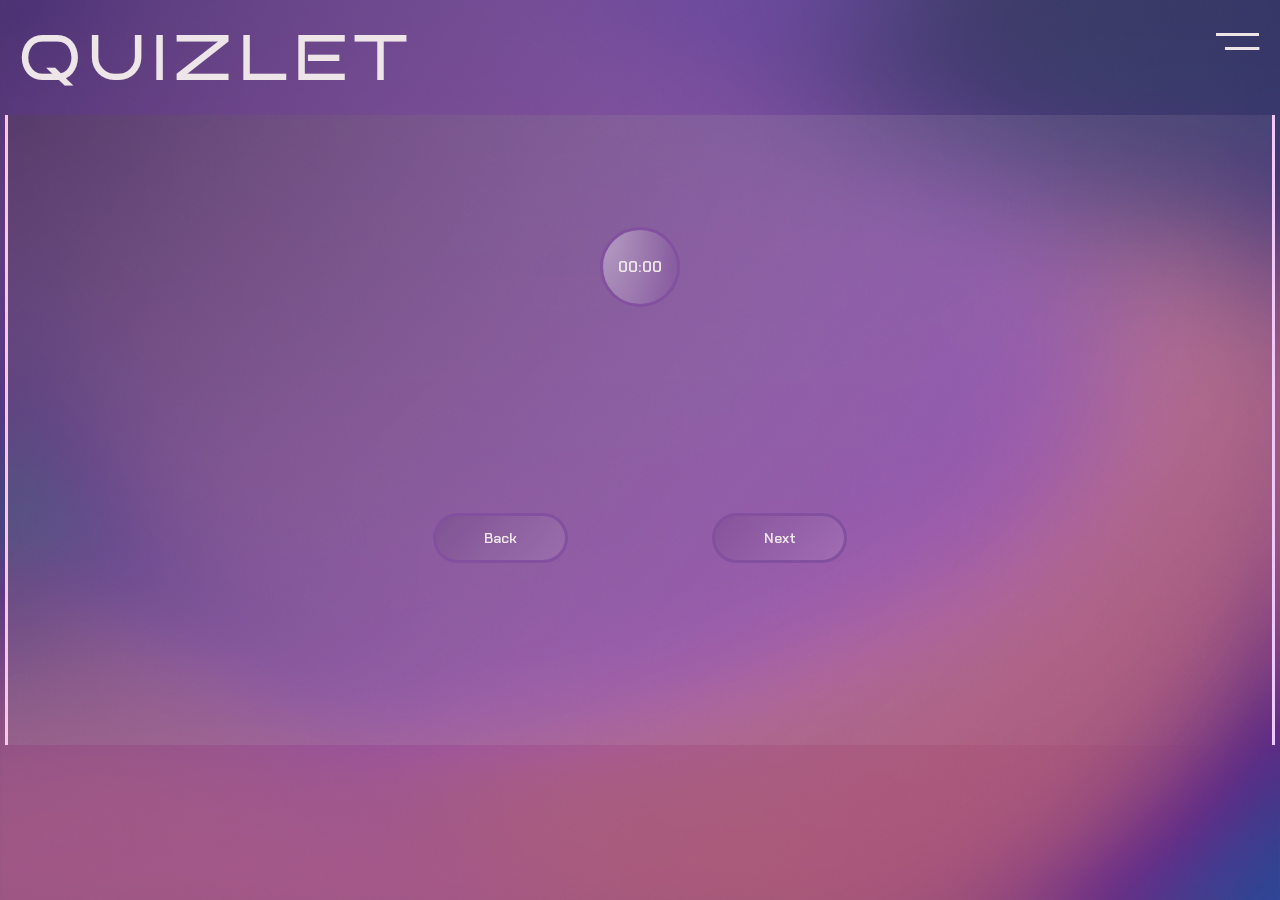
<file: quiz.html>
<!DOCTYPE html>
<html lang="en">

<head>
    <meta charset="UTF-8">
    <meta http-equiv="X-UA-Compatible" content="IE=edge">
    <meta name="viewport" content="width=device-width, initial-scale=1.0">
    <title>Quiz</title>
    <link href="/css/quiz.css" rel="stylesheet" />
    <link href="components/navbar/navbar.css" rel="stylesheet" />
    <link href='https://fonts.googleapis.com/css?family=Chakra Petch' rel='stylesheet'>
    <link href='https://fonts.googleapis.com/css?family=Bruno Ace' rel='stylesheet'>
</head>


<!-- nav bar -->
<header>
    <div>
        <p class="quizlet">Quizlet</p>
    </div>
    <div class="navigation">
        <button class="hamburger" onclick="show()">
            <img src="/assets/menu.png" />
        </button>
        <nav>
            <h1 class="menutitle">Menu</h1>
            <ul>
                <li><a class="a" href="/">Home</a></li>
                <li><a class="a" href="#">Quizzes</a></li>
            </ul>
        </nav>
    </div>
    <script src="/components/navbar/nav.js"></script>
</header>
<!-- -->

<body>
    <div class="container">
        <div id="timer" class="timer">00:00</div>
        <div id="container" class="question__container">
            <h3 id="questionText" class="questionText"></h3>
            <ul id="answerList" class="answerList"></ul>
        </div>
        <div>
            <button onclick=backBtn() class="btn">Back</button>
            <button id="nextButton" onclick=nextBtn() class="btn">Next</button>

        </div>
    </div>

    <script src="quiz.js"></script>


</body>

</html>
</file>
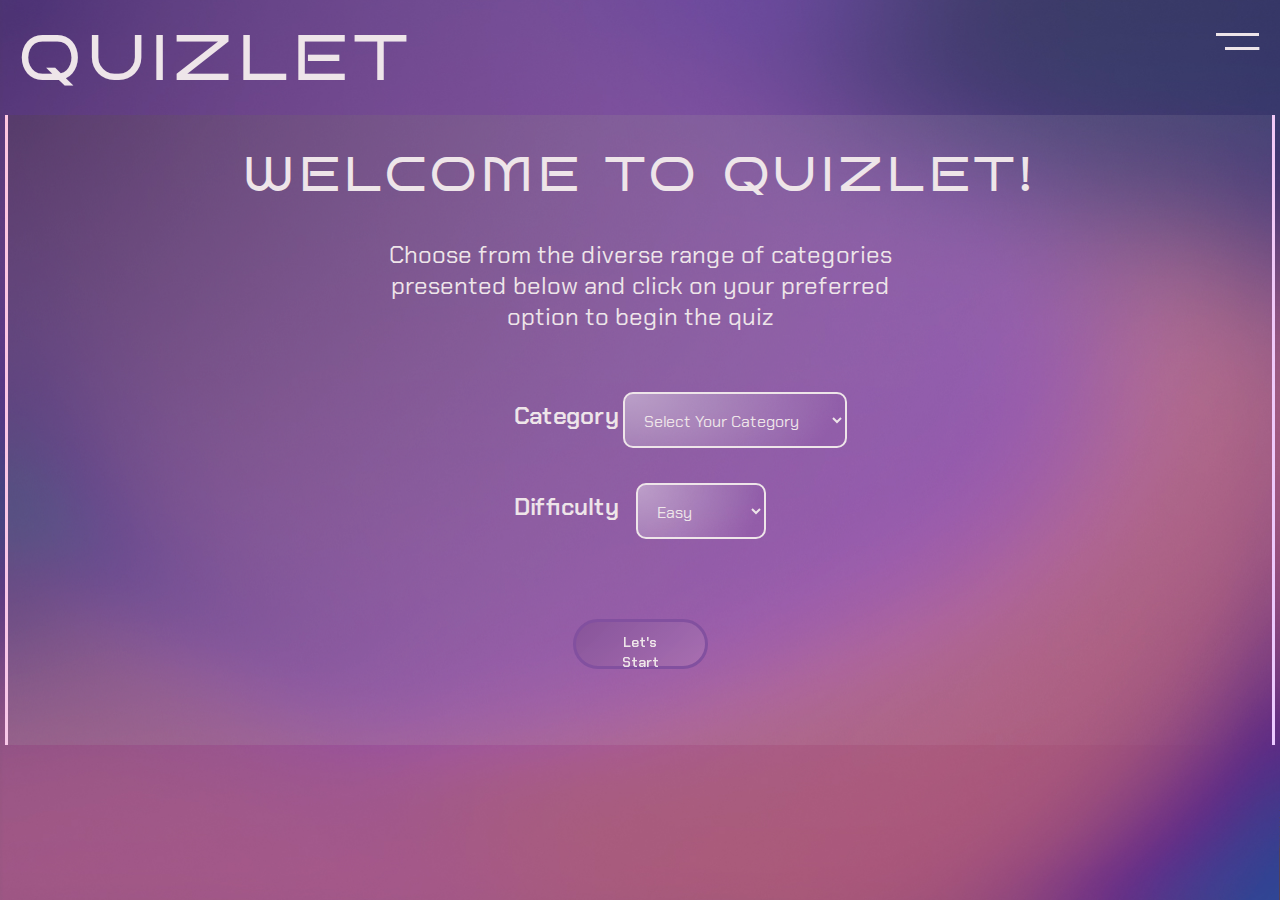
<file: quizzes.html>
<!DOCTYPE html>
<html lang="en">
<head>
    <meta charset="UTF-8">
    <meta http-equiv="X-UA-Compatible" content="IE=edge">
    <meta name="viewport" content="width=device-width, initial-scale=1.0">
    <title>Quizlet | Quizzes</title>
    <link href="/css/quizzes.css" rel="stylesheet" />
    <link href="components/navbar/navbar.css" rel="stylesheet" />
    <link href='https://fonts.googleapis.com/css?family=Chakra Petch' rel='stylesheet'>
    <link href='https://fonts.googleapis.com/css?family=Bruno Ace' rel='stylesheet'>

</head>

<!-- nav bar -->
<header>
<div>
  <p class="quizlet">Quizlet</p>
</div>
<div class="navigation">
  <button class="hamburger" onclick="show()">
    <img src="/assets/menu.png" />
  </button>
  <nav>
    <h1 class="menutitle">Menu</h1>
    <ul>
      <li><a class="a" href="/">Home</a></li>
      <li><a class="a" href="#">Quizzes</a></li>
    </ul>
  </nav>
</div>
<script src="/components/navbar/nav.js"></script>
</header>
<!-- -->

<body>
  <div class="container">
    <div class="titledescription">
      <h1 class="h1">Welcome to Quizlet!</h1>
      <p class="p">Choose from the diverse range of categories presented below and click on your preferred option to begin the quiz
      </p>
    </div>
    <div class="selection_group_category">
      <label for="category" class="label">Category</label>
      <select name="category" id="category">
          <option>Select Your Category</option>
      </select>
  </div>
  
      <div class="selection_group amount">
          <label for="number" class="label">Number</label>
          <select name="number" id="number">
            <option>10</option>
          </select>
      </div>
  
      <div class="selection_group_difficulty">
        <label for="difficulty" class="label">Difficulty</label>
        <select name="difficulty" id="difficulty">
            <option>Easy</option>
            <option>Medium</option>
            <option>Hard</option>
        </select>
    </div>
  
    <button onclick="getQuiz()" class="button">Let's Start</button>
  </div>
  
    <div id="error" class="error">Error: must select a category</div>
    <script src="quizzes.js"></script>
  </div>


</body>
</html>
</file>
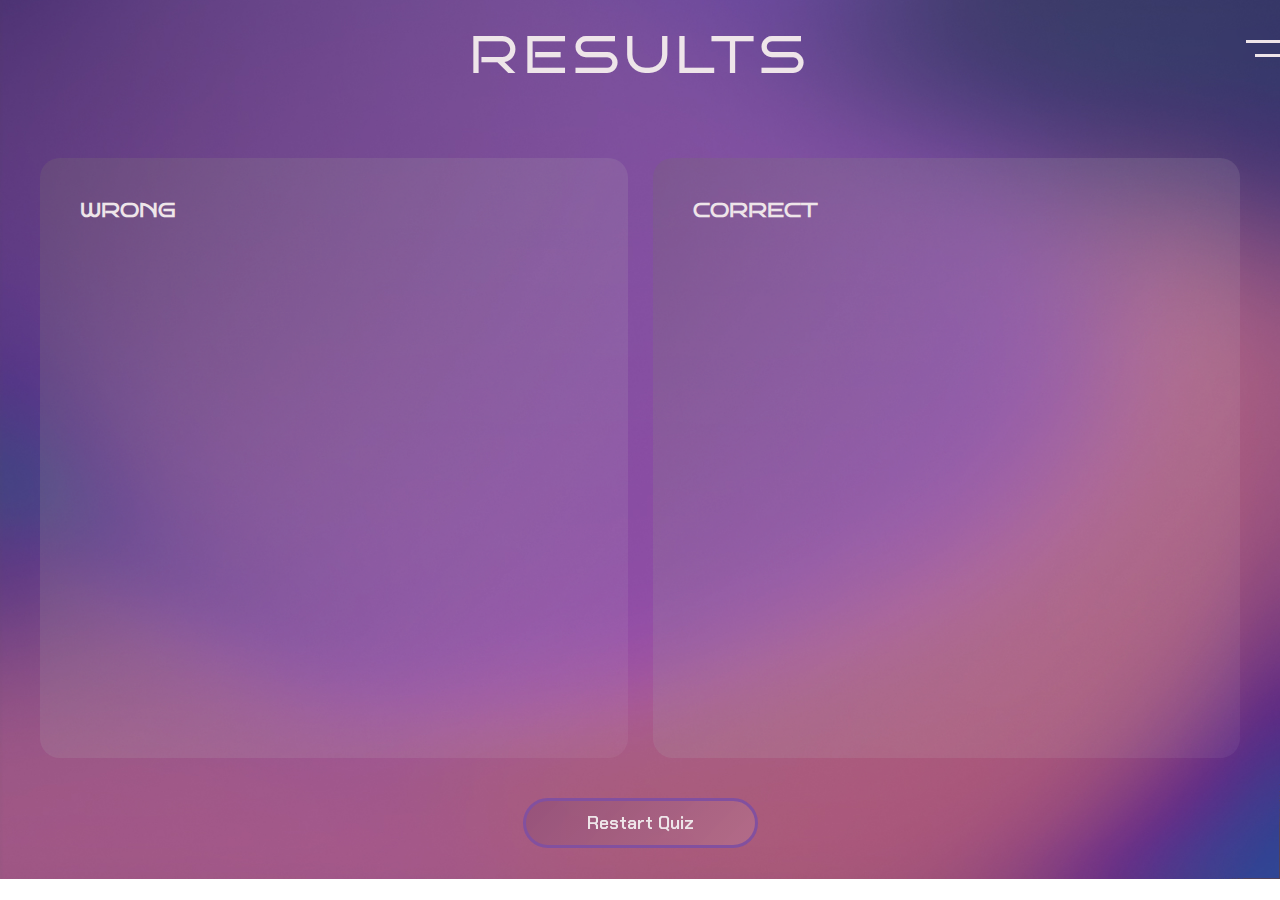
<file: result.html>
<!DOCTYPE html>
<html lang="en">
<head>
    <meta charset="UTF-8">
    <meta http-equiv="X-UA-Compatible" content="IE=edge">
    <meta name="viewport" content="width=device-width, initial-scale=1.0">
    <title>Quizlet | Results</title>
    <link href="/css/result.css" rel="stylesheet" />
    <link href="components/navbar/navbar.css" rel='stylesheet'>
    <link href='https://fonts.googleapis.com/css?family=Chakra Petch' rel='stylesheet'>
    <link href='https://fonts.googleapis.com/css?family=Bruno Ace' rel='stylesheet'>
</head>

<!-- nav bar -->
<header>
    <div class="navigation">
      <button class="hamburger" onclick="show()">
        <img src="/assets/menu.png" />
      </button>
      <nav>
        <h1 class="menutitle">Menu</h1>
        <ul>
          <li><a class="a" href="/">Home</a></li>
          <li><a class="a" href="quizzes.html">Quizzes</a></li>
        </ul>
      </nav>
    </div>
    <script src="/components/navbar/nav.js"></script>
  </header>
<!-- -->

<body>
    <h1 class="title">Results</h1>


    <div id="score" class="score"></div>
    <div id="summary" class="summary"></div>

    <div class="container">

        <div class="container1">
            <h3 class="wrongTitle">Wrong</h3>
            <div id="wrongAnswersList" class="wrongList"></div><br />
        </div>

        <div class="container2">
            <h3 class="correctTitle">Correct</h3>
            <div id="correctAnswersList" class="correctList"></div>
        </div>
    </div>

    <div class="container3">
    <button><a href="index.html">Restart Quiz</a></button>
</div>

    <script src="quiz.js"></script>
    <script src="result.js"></script>

</body>

</html>
</file>
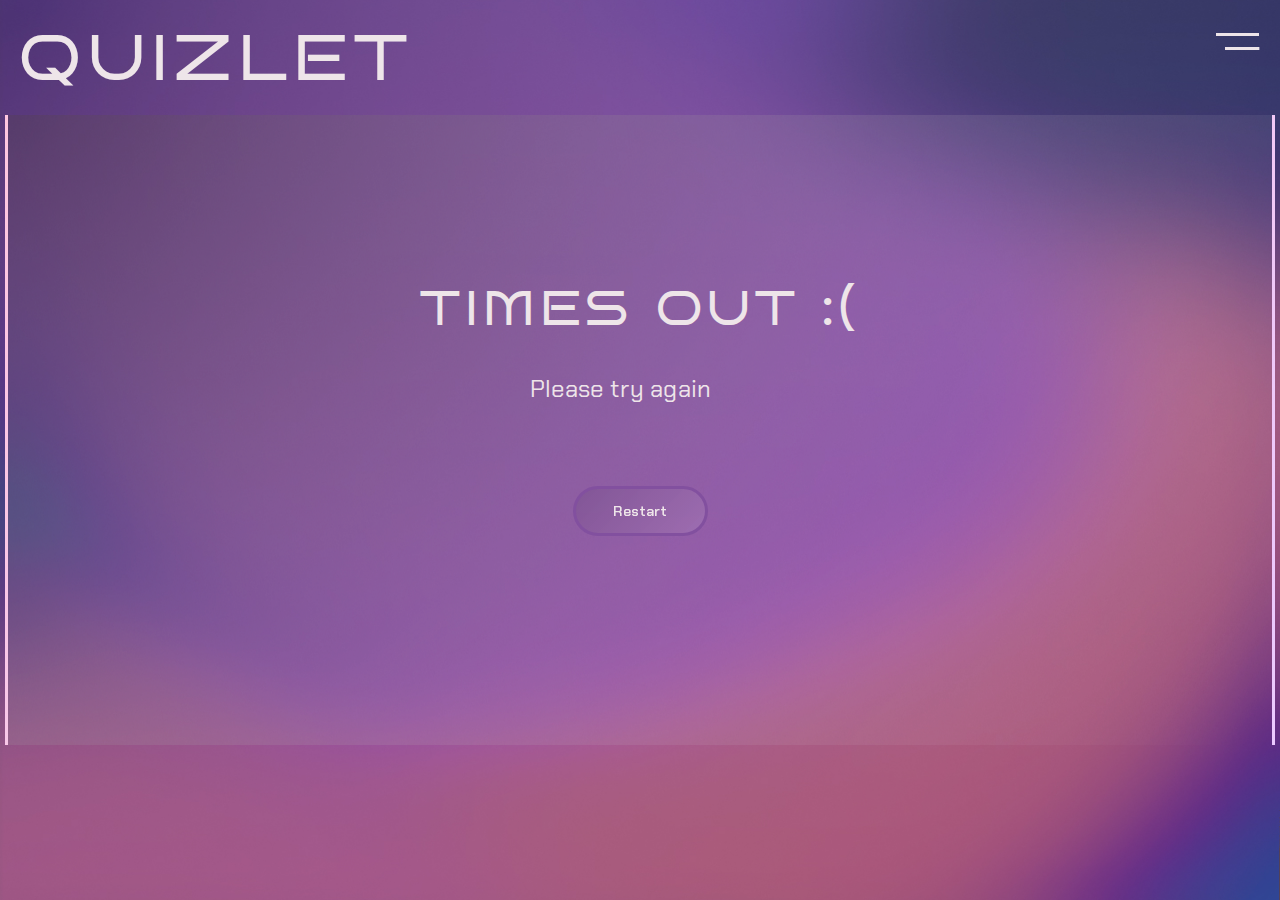
<file: timeOut.html>
<!DOCTYPE html>
<html lang="en">

<head>
    <meta charset="UTF-8">
    <meta http-equiv="X-UA-Compatible" content="IE=edge">
    <meta name="viewport" content="width=device-width, initial-scale=1.0">
    <title>Quizlet | Quizzes</title>
    <link href="/css/quizzes.css" rel="stylesheet" />
    <link href="components/navbar/navbar.css" rel="stylesheet" />
    <link href='https://fonts.googleapis.com/css?family=Chakra Petch' rel='stylesheet'>
    <link href='https://fonts.googleapis.com/css?family=Bruno Ace' rel='stylesheet'>

</head>

<!-- nav bar -->
<header>
    <div>
        <p class="quizlet">Quizlet</p>
    </div>
    <div class="navigation">
        <button class="hamburger" onclick="show()">
            <img src="/assets/menu.png" />
        </button>
        <nav>
            <h1 class="menutitle">Menu</h1>
            <ul>
                <li><a class="a" href="/">Home</a></li>
                <li><a class="a" href="#">Quizzes</a></li>
            </ul>
        </nav>
    </div>
    <script src="/components/navbar/nav.js"></script>
</header>
<!-- -->

<body>
    <div class="container">
        <div class="titledescription">
            <h1 class="h1">Times Out :(</h1>
            <p class="p">Please try again
            </p>
        </div>

       
        <a href="quizzes.html"><button class="button">Restart</button></a>



</body>

</html>
</file>
<file: css/quiz.css>
* {
    margin: 0;
    padding: 0;
    box-sizing: border-box;
  }
  

body {
    background-image: url("/assets/bg.jpg");
    background-size: cover;
    background-position: center;
    background-repeat: no-repeat;
    height: 100vh;
    width: 100%;
    display: flex;
    flex-direction: column;
}

.quizlet {
    font-size: 64px;
    font-family: 'Bruno Ace', sans-serif;
    text-transform: uppercase;
    color: #eee5e9;
    margin: 0.3em;
    font-weight: 400;
    line-height: 77px;
    letter-spacing: 0.1em;
}

.container {
    background-image: url("/assets/glassrectangle.png");
    background-size: auto;
    background-position: center;
    background-repeat: no-repeat;
    display: flex;
    flex-direction: column;
    justify-content: center;
    align-items: center;
    width: 100%;
    height: 70%;
}


/*Answer Buttons & Container*/
.question__container{
    display: flex;
    align-items: center;
    justify-content: center;
    flex-direction: column;
}
.question__container h3{
    display: flex;
    font-family: 'Chakra Petch', sans-serif;
    font-size: 2.5rem;
    color: #eee5e9;
    font-weight: 400;
    letter-spacing: 0.1em;
    margin: 1rem;
    text-align: center;
    margin: 0.5em;
    max-width: 1000px;
}
.answerList button{
    box-sizing: border-box;
    padding: 16px 30px 16px 15px;  /* Increase right padding */
    background: radial-gradient(97.57% 210.75% at 0.9% 2.98%, rgba(255, 255, 255, 0.4) 0%, rgba(255, 255, 255, 0) 100%);
    border: 2px solid #eee5e971;
    border-radius: 100px;
    color: #EEE5E9;
    font-family: 'Chakra Petch', sans-serif;
    font-size: 18px;
    cursor: pointer;
    padding: 10px 30px 10px 30px;
    min-width: 250px;
    min-height: 50px;
    font-weight: 600;
    line-height: 20px;
}
.answerList button:hover{
    background-image: linear-gradient(114.55deg, rgba(113, 53, 151, 0.9) 2.13%, rgba(66, 38, 84, 0) 98.14%), radial-gradient(97.09% 224.61% at 1.38% 96.94%, rgba(240, 207, 255, 0) 0%, #7D4497 100%), radial-gradient(97.57% 210.75% at 0.9% 2.98%, rgba(243, 216, 255, 0) 0%, #E4B0FC 100%);


}
.answerList button:focus{
    background-image: linear-gradient(114.55deg, rgba(113, 53, 151, 0.9) 2.13%, rgba(66, 38, 84, 0) 98.14%), radial-gradient(97.09% 224.61% at 1.38% 96.94%, rgba(240, 207, 255, 0) 0%, #7D4497 100%), radial-gradient(97.57% 210.75% at 0.9% 2.98%, rgba(243, 216, 255, 0) 0%, #E4B0FC 100%);
}

.answerList {
    margin: 2rem;
    display: grid;
    grid-template-columns: repeat(2, 1fr);
    grid-template-rows: repeat(2, 1fr);
    grid-column-gap: 2rem;
    grid-row-gap: 2rem;
    }

/*Button*/
.btn {
    margin: 5em;
    background: linear-gradient(134deg, rgba(66, 38, 84, 0.15), rgba(255, 255, 255, 0.1));
    backdrop-filter: blur(10px);
    border: 3px solid #82509F;
    border-radius: 100px;
    color: #EEE5E9;
    font-family: 'Chakra Petch', sans-serif;
    font-size: 14px;
    cursor: pointer;
    padding: 10px 30px 10px 30px;
    width: 135px;
    height: 50px;
    font-weight: 600;
    line-height: 20px;
}

  .btn:hover {
    background-image: linear-gradient(114.55deg, rgba(113, 53, 151, 0.9) 2.13%, rgba(66, 38, 84, 0) 98.14%), radial-gradient(97.09% 224.61% at 1.38% 96.94%, rgba(240, 207, 255, 0) 0%, #7D4497 100%), radial-gradient(97.57% 210.75% at 0.9% 2.98%, rgba(243, 216, 255, 0) 0%, #E4B0FC 100%);
  }

  .btn:disabled{
   display: none;
  }

/*timer*/
.timer{
    width: 5rem;
    min-height: 5rem;
    display: flex;
    align-items: center;
    justify-content: center;
    background: radial-gradient(97.57% 210.75% at 0.9% 2.98%, rgba(255, 255, 255, 0.4) 0%, rgba(255, 255, 255, 0) 100%);
    backdrop-filter: blur(10px);
    border: 3px solid #82509F;
    border-radius: 100px;
    color: #EEE5E9;
    font-family: 'Chakra Petch', sans-serif;
    font-size:1.rem;
    cursor: pointer;
    font-weight: 600;
    line-height: 20px;

}
</file>
<file: components/navbar/navbar.css>
@import url("https://fonts.cdnfonts.com/css/chakra-petch");

.navigation {
  position: fixed;
  top: 0;
  right: -500px;
  width: 285px;
  height: 100%;
  background-image: url("/assets/background.png");
  background-size: cover;
  transition: 0.5s;
  border-radius: 27px 0 0 27px;
}

.logo {
  margin: 1.5rem;
}

.menutitle {
  display: flex;
  flex-direction: row;
  align-items: center;
  padding: 0px 4px 0px 20px;
  gap: 16px;
  position: absolute;
  left: 2.11%;
  right: 67.37%;
  top: 3.91%;
  bottom: 93.75%;
  font-family: "Chakra Petch";
  font-weight: 500;
  font-size: 16px;
  line-height: 24px;
  color: #EEE5E9;
  text-transform: uppercase;
}

.navigation ul {
  display: flex;
  flex-direction: column;
  align-items: flex-start;
  padding: 0;
  margin: 5rem 1rem 0.5rem 1rem;
}

.navigation ul li {
  width: 190px;
  height: 25px;
  display: flex;
  line-height: 20px;
  text-align: left;
  font-weight: 500;
  list-style-type: none;
  font-size: 14px;
  padding: 20px 30px;
  transition: all 0.3s ease;
  font-family: "chakra petch", sans-serif;
  align-items: center;
  text-shadow: 0px 0px 16px #eee5e9ad;
  margin-top: 0.5rem;
}

.a {
  text-decoration: none;
  color: #EEE5E9;
}

.navigation ul li:hover {
  width: 208px;
  height: 52px;
  background-image: url("/assets/hover.png");
  background-size: cover;
  border-radius: 12px;
}


.hamburger,
.bar {
  position: fixed;
}

.hamburger {
  display: block;
  top: 5%;
  left: 95%;
  width: 30px;
  height: 30px;
  transform: translateY(-50%);
  border: 0;
  background: 0 0;
}

.hamburger.hidden {
  display: none;
}

.navigation.active {
  right: 0;
  z-index: 1;
}
</file>
<file: css/quizzes.css>
* {
    margin: 0;
    padding: 0;
    box-sizing: border-box;
  }
  

body {
    background-image: url("/assets/bg.jpg");
    background-size: cover;
    background-position: center;
    background-repeat: no-repeat;
    height: 100vh;
    width: 100%;
    display: flex;
    flex-direction: column;
}

.quizlet {
    font-size: 64px;
    font-family: 'Bruno Ace', sans-serif;
    text-transform: uppercase;
    color: #eee5e9;
    margin: 0.3em;
    font-weight: 400;
    line-height: 77px;
    letter-spacing: 0.1em;
}

.container {
    background-image: url("/assets/glassrectangle.png");
    background-size: auto;
    background-position: center;
    background-repeat: no-repeat;
    display: flex;
    flex-direction: column;
    justify-content: center;
    align-items: center;
    width: 100%;
    height: 70%;
}

.titledescription {
    display: flex;
    text-align: center;
    justify-content: center;
    align-items: center;
    flex-direction: column;
}


.h1 {
    display: flex;
    font-family: 'Bruno Ace', sans-serif;
    font-size: 48px;
    color: #eee5e9;
    font-weight: 400;
    letter-spacing: 0.1em;
    text-transform: uppercase;
    margin: 1rem;
    text-align: center;
    margin: 0.5em;
}

.p {
    display: flex;
    font-family: 'Chakra Petch', sans-serif;
    font-size: 24px;
    color: #eee5e9;
    font-weight: 400;
    text-align: center;
    width: 45%;
    margin: 0.5em;
}

.amount {
    visibility: hidden;
}

.selection_container {
    display: flex;
    flex-direction: column;
    align-items: center;
    justify-content: space-around;
    width: 40%;
}

.selection_group_category, .selection_group_difficulty {
    width: 225px;
    display: flex;
    flex-direction: row;
    justify-content: flex-start;
    align-items: center;
    margin: 10px; /* Adds a margin around the groups */
}

.selection_group_category {
    width: 20%;
    margin-top: 3em;

}

.selection_group_difficulty {
    margin-top: -4.5em;
    width: 20%;
}

.label, select {
    margin: 0 2px; /* Reduces the space between label and select */
}


.label {
    display: flex;
    font-family: 'Chakra Petch', sans-serif;
    font-size: 24px;
    color: #eee5e9;
    font-weight: 600;
    text-align: center;
    width: 100%;
    margin-bottom: 10px;
    
}

select {
    box-sizing: border-box;
    padding: 16px 30px 16px 15px;  /* Increase right padding */
    width: 225px;  /* Increase width */
    height: 56px;
    background: radial-gradient(97.57% 210.75% at 0.9% 2.98%, rgba(255, 255, 255, 0.4) 0%, rgba(255, 255, 255, 0) 100%);
    border: 2px solid #eee5e9;
    border-radius: 10px;
    color: #eee5e9;
    font-family: 'Chakra Petch', sans-serif;
    font-size: 16px;
}

select option {
    color: #564154;
}

/* button */
.button {
    margin: 5em;
    background: linear-gradient(134deg, rgba(66, 38, 84, 0.15), rgba(255, 255, 255, 0.1));
    backdrop-filter: blur(10px);
    border: 3px solid #82509F;
    border-radius: 100px;
    color: #EEE5E9;
    font-family: 'Chakra Petch', sans-serif;
    font-size: 14px;
    cursor: pointer;
    padding: 10px 30px 10px 30px;
    width: 135px;
    height: 50px;
    font-weight: 600;
    line-height: 20px;
}


  .button:hover {
    background-image: linear-gradient(114.55deg, rgba(113, 53, 151, 0.9) 2.13%, rgba(66, 38, 84, 0) 98.14%), radial-gradient(97.09% 224.61% at 1.38% 96.94%, rgba(240, 207, 255, 0) 0%, #7D4497 100%), radial-gradient(97.57% 210.75% at 0.9% 2.98%, rgba(243, 216, 255, 0) 0%, #E4B0FC 100%);
    border: 3px solid #82509F;
    border-radius: 100px;
    color: #EEE5E9;
    font-family: 'Chakra Petch', sans-serif;
    font-size: 14px;
    cursor: pointer;
    padding: 10px 30px 10px 30px;
    width: 135px;
    height: 50px;
    font-weight: 600;
    line-height: 20px;
  }
  
  .error {
    color: #EEE5E9;
    font-family: 'chakra petch', sans-serif;
    font-size: 24px;
    text-align: center;
    display: flex;
    justify-content: center;
    align-items: center;
    margin: 1rem;
  }
</file>
<file: css/result.css>
* {
    margin: 0;
    padding: 0;
    box-sizing: border-box;
  }
  

body {
    background-image: url("/assets/bg.jpg");
    background-size: cover;
    background-position: center;
    background-repeat: no-repeat;
    height: 100%;
    width: 100vw;
    display: flex;
    flex-direction: column;
}

/* scroll bar */
::-webkit-scrollbar {
    width: 5px;
  }
  
  ::-webkit-scrollbar-track {
    background-color: #eee5e9;
    border-radius: 10px;
  }
  
  ::-webkit-scrollbar-thumb {
    background-color: #ac7fc5;
    border-radius: 10px;
  }
  
  ::-webkit-scrollbar-thumb:hover {
    background-color: #ac7fc5;
    border-radius: 10px;
  }

.title {
    font-size: 52px;
    font-family: 'Bruno Ace', sans-serif;
    text-transform: uppercase;
    color: #eee5e9;
    margin: 0.3em;
    font-weight: 400;
    line-height: 77px;
    letter-spacing: 0.1em;
    text-align: center;
}
.container{
    display: flex;
    justify-content: center;
    align-items: center;
    gap: 25px;
    padding: 40px;
}
.container1 {
    background-image: url("/assets/glass.png");
    background-size: cover;
    background-position: center;
    background-repeat: no-repeat;
    display: flex;
    flex-direction: column;
    justify-content: flex-start;
    align-items: left;
    height: 600px;;
    width: 50%;
    padding: 40px; 
    border-radius: 20px;
}
.container2{
    background-image: url("/assets/glass.png");
    background-size: cover;
    background-position: center;
    background-repeat: no-repeat;
    display: flex;
    flex-direction: column;
    justify-content: flex-start;
    align-items: left;
    height: 600px;
    width: 50%;
    padding: 40px; 
    border-radius: 20px;
}

.score{
    font-family: 'Bruno Ace', sans-serif;
    font-size: 24px;
    margin-bottom: 5px;
    margin-top: 5px;
    text-align: center;
    color: #eee5e9;
}
.summary{
    font-family: 'Bruno Ace', sans-serif;
    font-size: 20px;
    text-align: center;
    color: #eee5e9;
}
.wrongList{
    list-style-type: none;
    margin-top: 15px;
    font-family: 'Chakra Petch', sans-serif;
    font-size: 14px;
    line-height: 20px;
    color: #eee5e9;
}
.correctList{
    list-style-type: none;
    margin-top: 15px;
    font-family: 'Chakra Petch', sans-serif;
    font-size: 14px;
    line-height: 20px; 
    color: #eee5e9;
}
.wrongTitle,
.correctTitle{
    font-family: 'Bruno Ace', sans-serif;
    text-transform: uppercase;
    font-size: 20px;
    color: #eee5e9;
}


.container3 {
    display: flex;
    justify-content: center;
    align-items: center;
}

button {
    background: linear-gradient(134deg, rgba(66, 38, 84, 0.15), rgba(255, 255, 255, 0.1));
    backdrop-filter: blur(10px);
    border: 3px solid #82509F;
    border-radius: 100px;
    color: #EEE5E9;
    font-family: 'Chakra Petch', sans-serif;
    font-size: 18px;
    cursor: pointer;
    padding: 10px 30px 10px 30px;
    width: 235px;
    height: 50px;
    font-weight: 600;
    line-height: 20px;
}


button:hover {
    background-image: linear-gradient(114.55deg, rgba(113, 53, 151, 0.9) 2.13%, rgba(66, 38, 84, 0) 98.14%), radial-gradient(97.09% 224.61% at 1.38% 96.94%, rgba(240, 207, 255, 0) 0%, #7D4497 100%), radial-gradient(97.57% 210.75% at 0.9% 2.98%, rgba(243, 216, 255, 0) 0%, #E4B0FC 100%);
    color: #EEE5E9;
}

button a{
    text-decoration: none;
    color: #EEE5E9;
}
</file>
